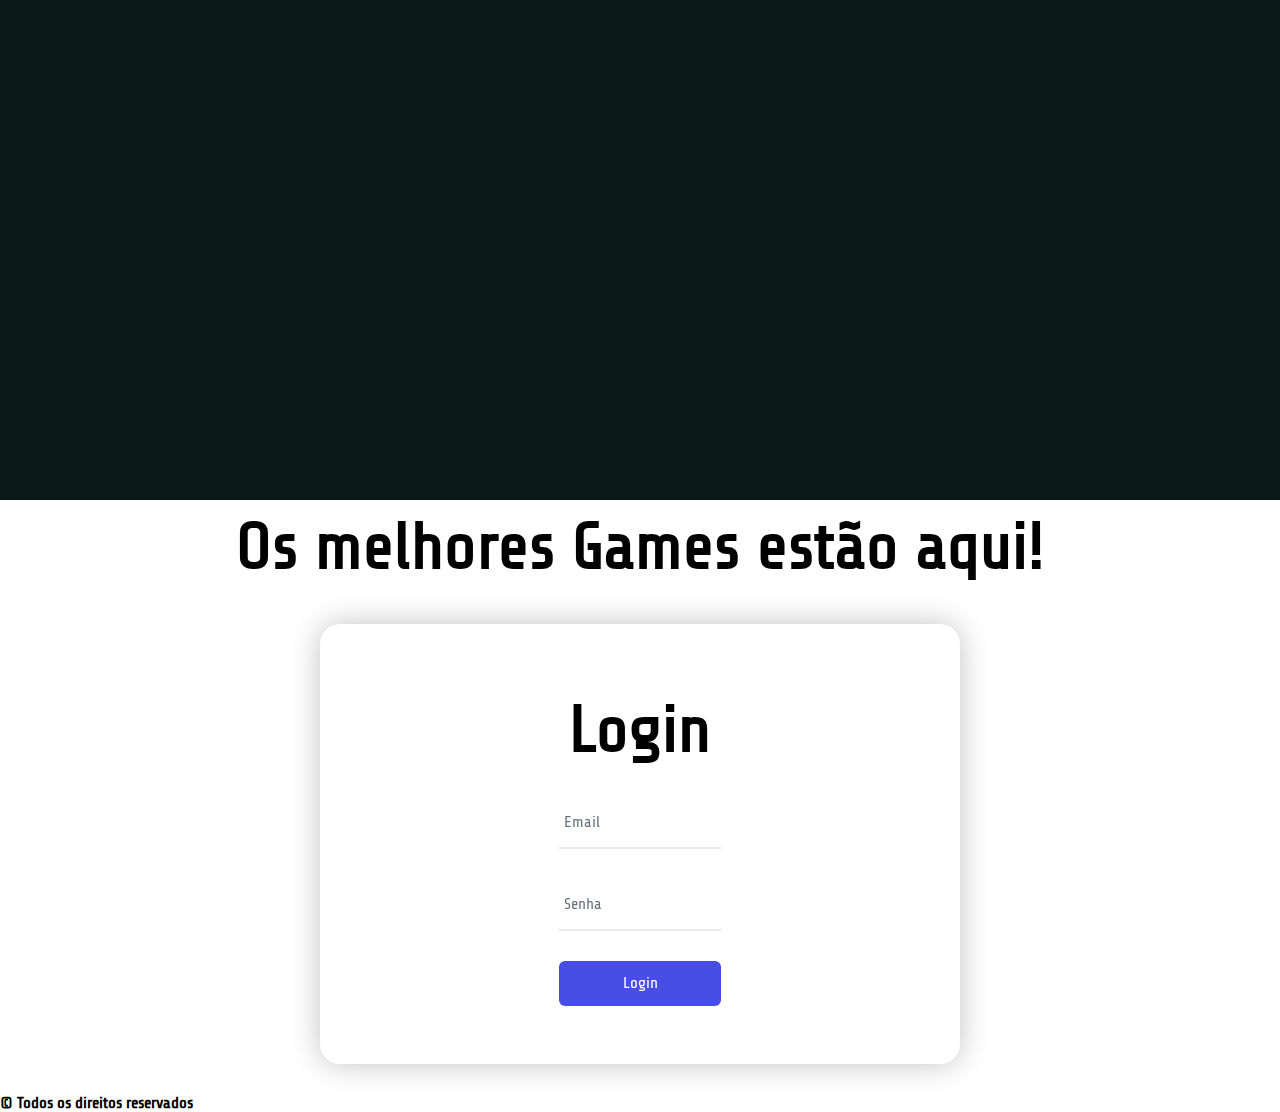
<file: pg002.html>
<!DOCTYPE html>
<html lang="pt-br">
<head>
    <meta charset="UTF-8">
    <meta name="viewport" content="width=device-width, initial-scale=1.0">
    <title>Meu blog</title>
    <link rel="stylesheet" href="2.css">
    <link rel="stylesheet" href="https://cdnjs.cloudflare.com/ajax/libs/font-awesome/6.4.0/css/all.min.css" integrity="sha512-iecdLmaskl7CVkqkXNQ/ZH/XLlvWZOJyj7Yy7tcenmpD1ypASozpmT/E0iPtmFIB46ZmdtAc9eNBvH0H/ZpiBw==" crossorigin="anonymous" referrerpolicy="no-referrer" />
</head>
<body>
    <header>
     
    </header>
    <main>
        <h2 class="pri">Os melhores Games estão aqui!</h2>
        <div class="box-container">
            <div class="wraper">
                <div class="form-box-login">
                     
                      <form action="#">
                        <h2>Login</h2>
                        <div class="input-box">
                            <span class="icon"></span>
                            <input type="email" required>
                            <label>Email</label>
                        </div>
                        <div class="input-box">
                            <span class="icon"></span>
                            <input type="password" required>
                            <label>Senha</label>
                        </div>
                        <div><button class="btn">Login</button></div>
                      </form>
                </div>
            </div>
        </div>
    </main>
   
        <footer>
            <p>&copy; Todos os direitos reservados</p>
        <div class="icons">
            <i class="fa-brands fa-facebook fa-beat-fade"></i>
            <i class="fa-brands fa-linkedin fa-beat-fade"></i>
            <i class="fa-brands fa-github fa-beat-fade"></i>
        </div>
   
    </footer>
</body>
</html>
</file>
<file: 2.css>
@import url('https://fonts.googleapis.com/css2?family=Share+Tech&display=swap');
*{
    margin: 0;
    font-family:'Share Tech', sans-serif; 
}
body{
  
    overflow-x: hidden;
}

header{
    height: 500px;
    background-color: rgb(10, 24, 24);
    background-image: url("https://img.freepik.com/vetores-gratis/conjunto-de-objetos-relacionados-a-jogos-de-video-em-neon-e-estilo-linear_24908-58670.jpg?w=1380&t=st=1686876903~exp=1686877503~hmac=552e39fbc35860ced7dbefc014634bbb2e0b710e00bb66688ee5708ab436f66e");
    box-shadow: 2px 2px color(rgba(0, 0, 0, 0.445) );
}



   
main h2{
    text-align: center;
    margin: 10px;
    font-size: 66px;
}
.box-container{
    text-align: center;
    display: flex;
    justify-content: center;
    align-items: center;
    
}


.wraper{
    
    position: relative;
    width: 50vw;
    height: 440px;
    margin: 30px;
    background:  transparent;
    border: 2px solid rgb(rgba(17, 13, 13, 0.278),);
    border-radius: 20px;
    backdrop-filter: blur(20px);
    box-shadow: 0  0 30px rgba(0, 0, 0, 0.244);
    display: flex;
    justify-content: center;
    align-items: center;
}
.wraper .form-box{
    width: 100%;
    padding: 40px;
}
.form-box h2{
    font-size: 2em;
    text-align: center;
}
.input-box{
    position: relative;
    width: 100%;
    height: 50px;
    border-bottom: 2px solid #00000015;
    margin: 30px 0;
}
.input-box label{
    position: absolute;
    top: 50%;
    left: 5px;
    transform: translateY(-50%);
    font-size: 1em;
    color: #162938aa;
    pointer-events: none;
    transition: .5s;
}
.input-box input:focus~label,
.input-box input:valid~label{
    top: -5px;
}
.input-box input{
    width: 100%;
    height: 100%;
    background: transparent;
    border: none;
    outline: none;
    
}
.btn{
    width: 100%;
    height: 45px;
    background-color: #484de6 ;
    border: none;
    outline: none;
    border-radius: 6px;
    cursor: pointer;
    font-size: 1em;
    color: #fff;
}
footer{
    
    margin: 0 auto;
    display: flex;
    align-items: center;
    justify-content: space-between;
}
footer p{
    font-weight: bold;
    
}
.icons{
    font-size: 26px;
    
}
</file>
